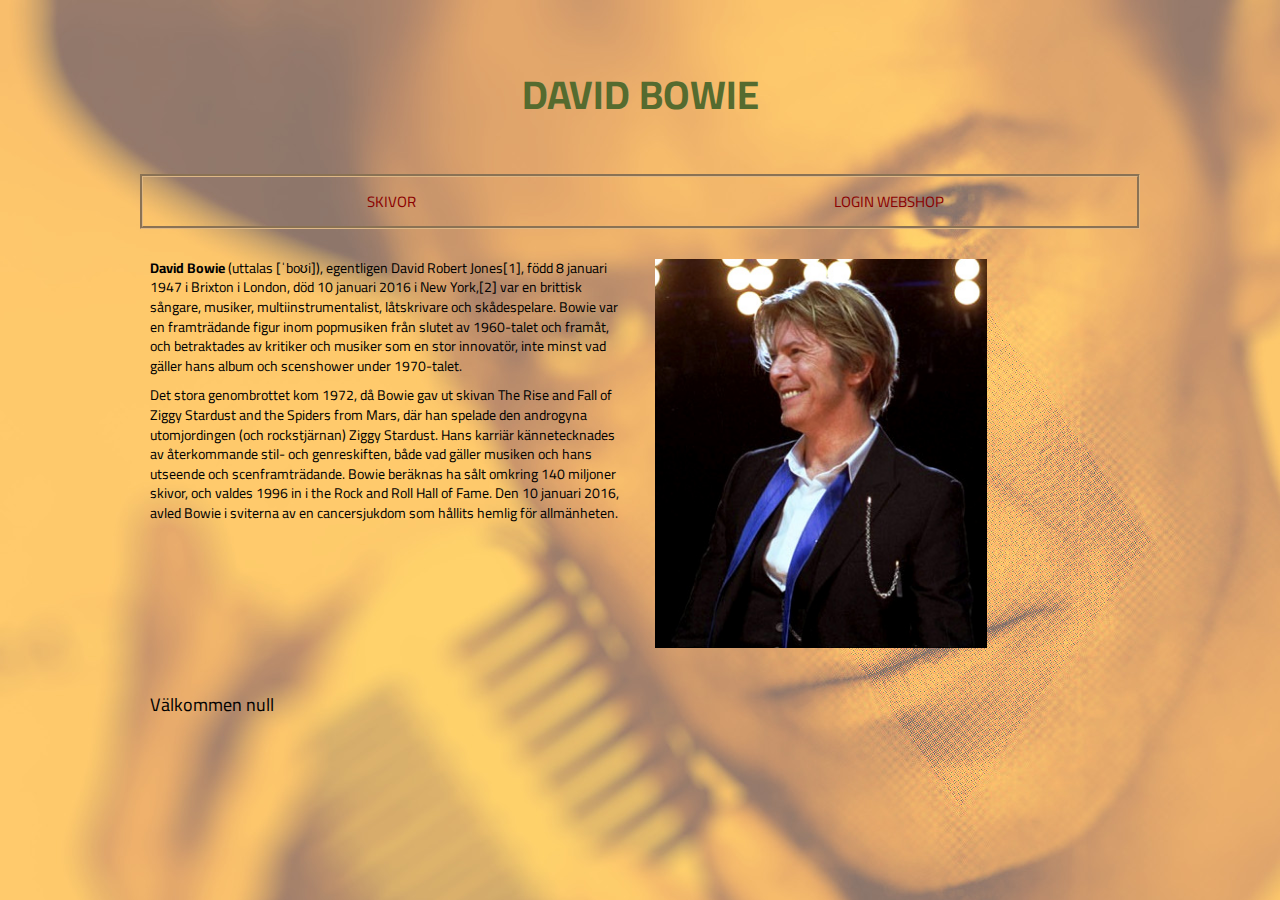
<file: index.html>
<!DOCTYPE html>
<html lang="en">
<head>
    <meta charset="UTF-8">
    <title>David Bowie</title>
    <meta name="viewport" content="width=device-width, initial-scale=1.0">
    <link rel="stylesheet" type="text/css" href="css/mystyle.css">
</head>
<body>

<section class="grid-container">
    <header>
        <h1>DAVID BOWIE</h1>
    </header>
    <nav>
        <a href="records.html">SKIVOR</a>
        <a href="login_members.html">LOGIN WEBSHOP</a>
    </nav>
    <main>
        <article>
            <p>
               <b> David Bowie </b>(uttalas [ˈboʊi]), egentligen David Robert Jones[1], född 8 januari 1947 i Brixton i London, död 10 januari 2016 i New York,[2] var en brittisk sångare, musiker, multiinstrumentalist, låtskrivare och skådespelare. Bowie var en framträdande figur inom popmusiken från slutet av 1960-talet och framåt, och betraktades av kritiker och musiker som en stor innovatör, inte minst vad gäller hans album och scenshower under 1970-talet.
            </p>
            <p>
                Det stora genombrottet kom 1972, då Bowie gav ut skivan The Rise and Fall of Ziggy Stardust and the Spiders from Mars, där han spelade den androgyna utomjordingen (och rockstjärnan) Ziggy Stardust. Hans karriär kännetecknades av återkommande stil- och genreskiften, både vad gäller musiken och hans utseende och scenframträdande. Bowie beräknas ha sålt omkring 140 miljoner skivor, och valdes 1996 in i the Rock and Roll Hall of Fame.
                Den 10 januari 2016, avled Bowie i sviterna av en cancersjukdom som hållits hemlig för allmänheten.
            </p>
        </article>
        <article>
            <img src="img/davidbowie.jpg" alt="" class="start_img">
        </article>
        <article id="stored_person"></article>

    </main>

</section>
<script src="js/main.js"></script>
</body>
</html>
</file>
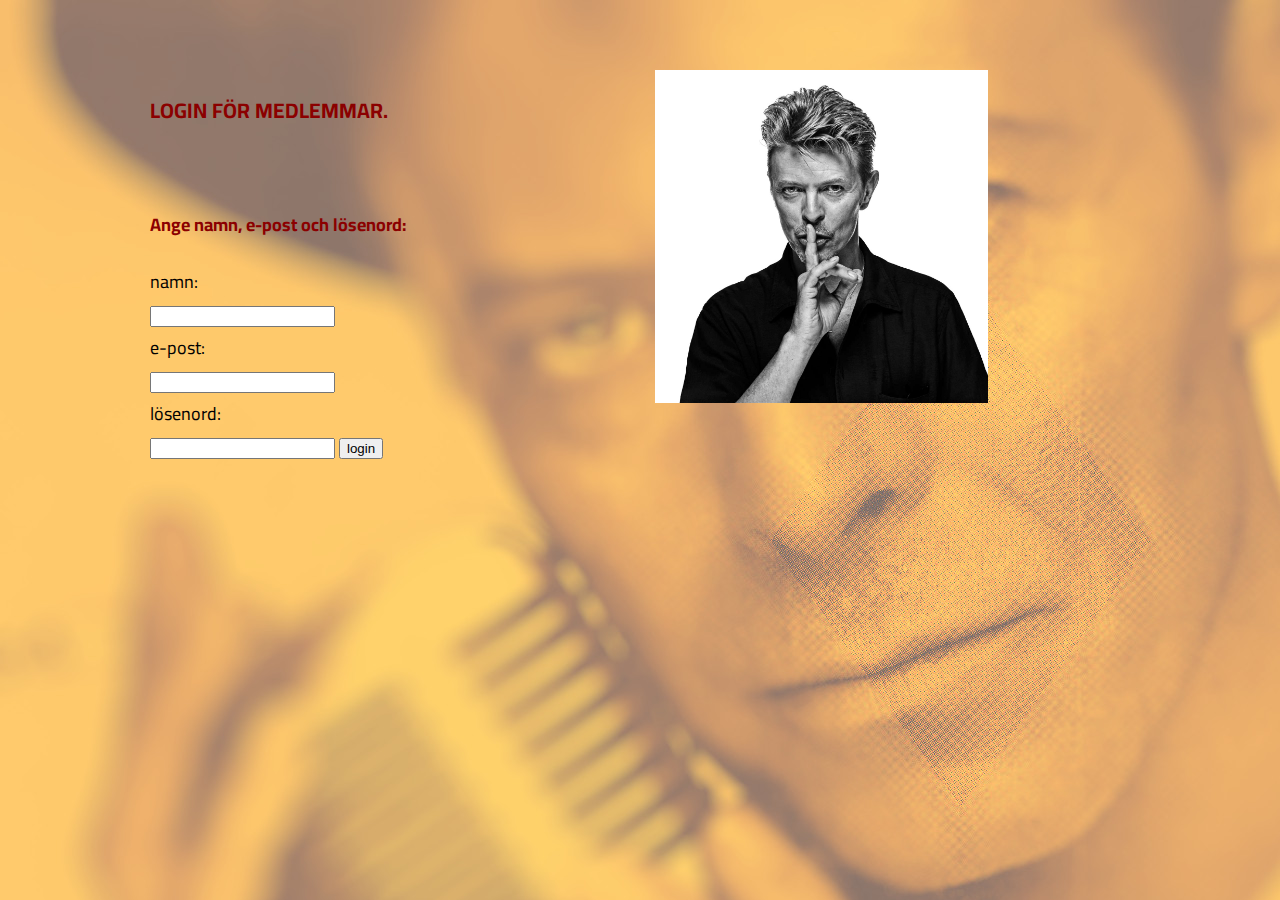
<file: login_members.html>
<!DOCTYPE html>
<html lang="en">
<head>
    <meta charset="UTF-8">
    <title>login members</title>
  <link rel="stylesheet" type="text/css" href="css/mystyle.css">
</head>
<body>

<section class="grid-container">

    <main>
        <article>
            <div class="login_page">
            <p><h3>LOGIN FÖR MEDLEMMAR.</h3><br></p>
            <p><h4>Ange namn, e-post och lösenord:</h4></p>

            <form name="olasForm" onsubmit="return validateForm()">
                <label for="name">namn:</label><br>
                <input type="text" id="name" required><br>
                <label for="email">e-post:</label><br>
                <input type="email" id="email" required><br>
                <label for="password">lösenord:</label><br>
                <input type="password" id="password" required>
                <input type="submit" value="login" id="login">
            </form>
    </div>
        </article>
        <article>
            <img src="img/db3.jpg" alt="" class="start_img">
        </article>
    </main>

    <script src="js/login.js"></script>

</section>
</body>
</html>
</file>
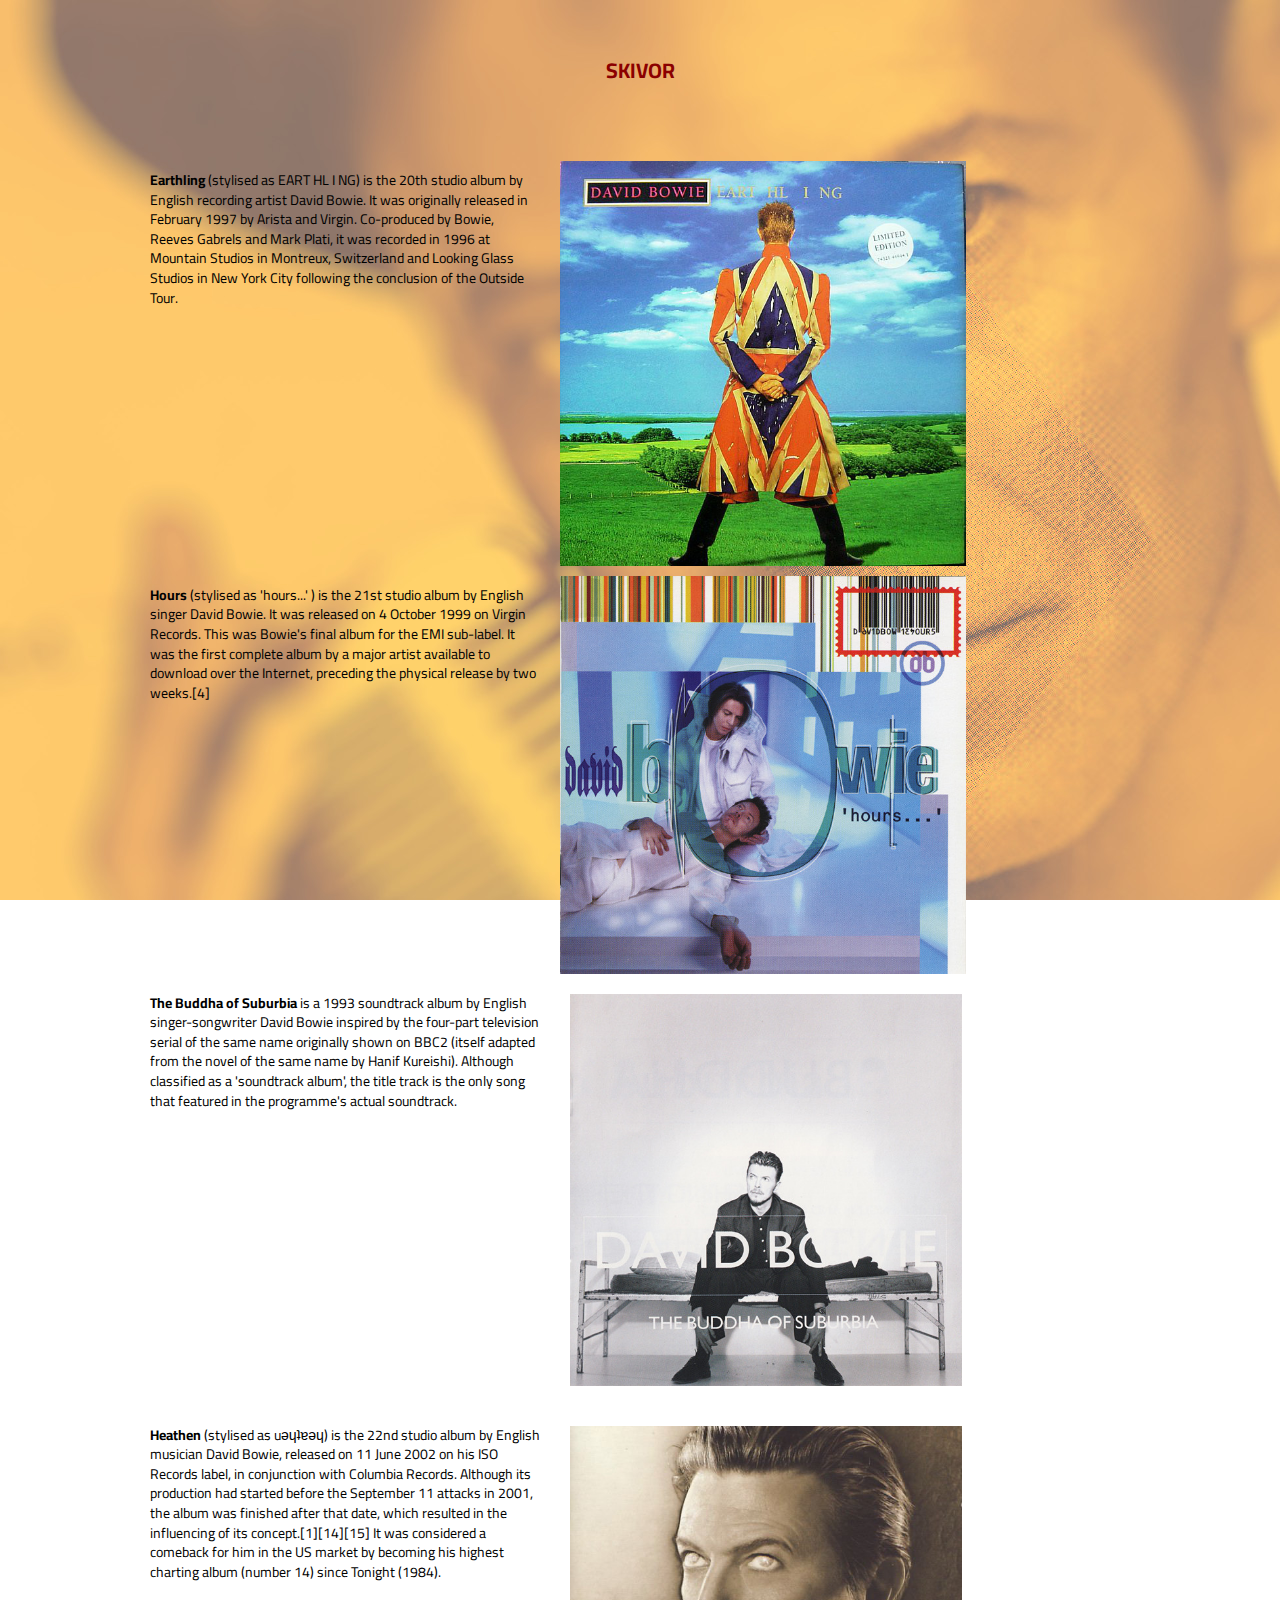
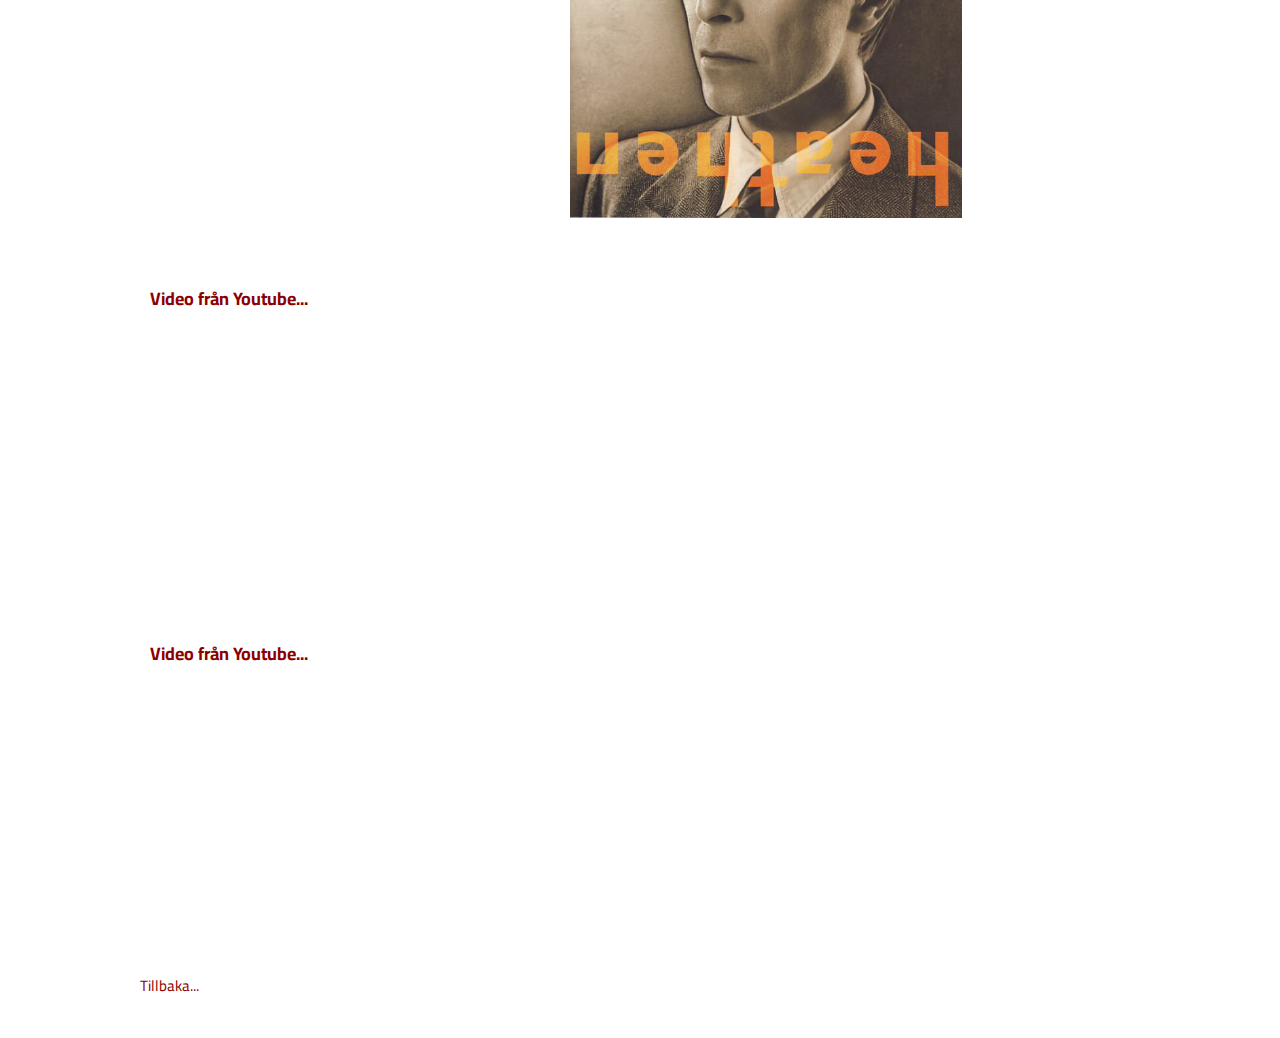
<file: records.html>
<!DOCTYPE html>
<html lang="en" xmlns="http://www.w3.org/1999/html">
<head>
    <meta charset="UTF-8">
    <title>Skivor</title>
    <meta name="viewport" content="width=device-width, initial-scale=1.0">
    <link rel="stylesheet" type="text/css" href="css/mystyle.css">
</head>
<body>

<section class="grid-container">
    <header>
        <h3>SKIVOR</h3>
    </header>

    <main>
        <article>
            <p>
                <b>Earthling</b> (stylised as EART HL I NG) is the 20th studio album by English recording artist David Bowie. It was originally released in February 1997 by Arista and Virgin. Co-produced by Bowie, Reeves Gabrels and Mark Plati, it was recorded in 1996 at Mountain Studios in Montreux, Switzerland and Looking Glass Studios in New York City following the conclusion of the Outside Tour.
            </p>
        </article>
            <img src="img/dbearthling.jpg" class="start_img" alt="Earthling">
        <article>
            <p>
                <b>Hours</b> (stylised as 'hours...' ) is the 21st studio album by English singer David Bowie. It was released on 4 October 1999 on Virgin Records. This was Bowie's final album for the EMI sub-label. It was the first complete album by a major artist available to download over the Internet, preceding the physical release by two weeks.[4]
            </p>
        </article>
            <img src="img/dbhours.jpg" class="start_img" alt="Hours">
        <article>
            <p>
                <b>The Buddha of Suburbia</b> is a 1993 soundtrack album by English singer-songwriter David Bowie inspired by the four-part television serial of the same name originally shown on BBC2 (itself adapted from the novel of the same name by Hanif Kureishi). Although classified as a 'soundtrack album', the title track is the only song that featured in the programme's actual soundtrack.
            </p>
        </article>
        <article>
            <img src="img/dbbuddhaofs.jpg" class="start_img" alt="The Buddha of Suburbia">
        </article>
        <article>
            <p>
                <b>Heathen</b> (stylised as uǝɥʇɐǝɥ) is the 22nd studio album by English musician David Bowie, released on 11 June 2002 on his ISO Records label, in conjunction with Columbia Records. Although its production had started before the September 11 attacks in 2001, the album was finished after that date, which resulted in the influencing of its concept.[1][14][15] It was considered a comeback for him in the US market by becoming his highest charting album (number 14) since Tonight (1984).
            </p>
        </article>
        <article>
            <img src="img/dbheathen.jpg" class="start_img" alt="Heathen">
        </article>
        <article>
            <h4>Video från Youtube...</h4>
        </article>
        <article>
            <iframe width="560" height="315" src="https://www.youtube.com/embed/3gk1DcFz-Uc" title="YouTube video player" frameborder="0" allow="accelerometer; autoplay; clipboard-write; encrypted-media; gyroscope; picture-in-picture" allowfullscreen></iframe>
        </article>
        <article>
            <h4>Video från Youtube...</h4>
        </article>
        <article>
            <iframe width="560" height="315" src="https://www.youtube.com/embed/bsYp9q3QNaQ" title="YouTube video player" frameborder="0" allow="accelerometer; autoplay; clipboard-write; encrypted-media; gyroscope; picture-in-picture" allowfullscreen></iframe>
        </article>
    </main>
    <footer>
        <a href="index.html">Tillbaka...</a>
    </footer>
</section>
</body>
</html>
</file>
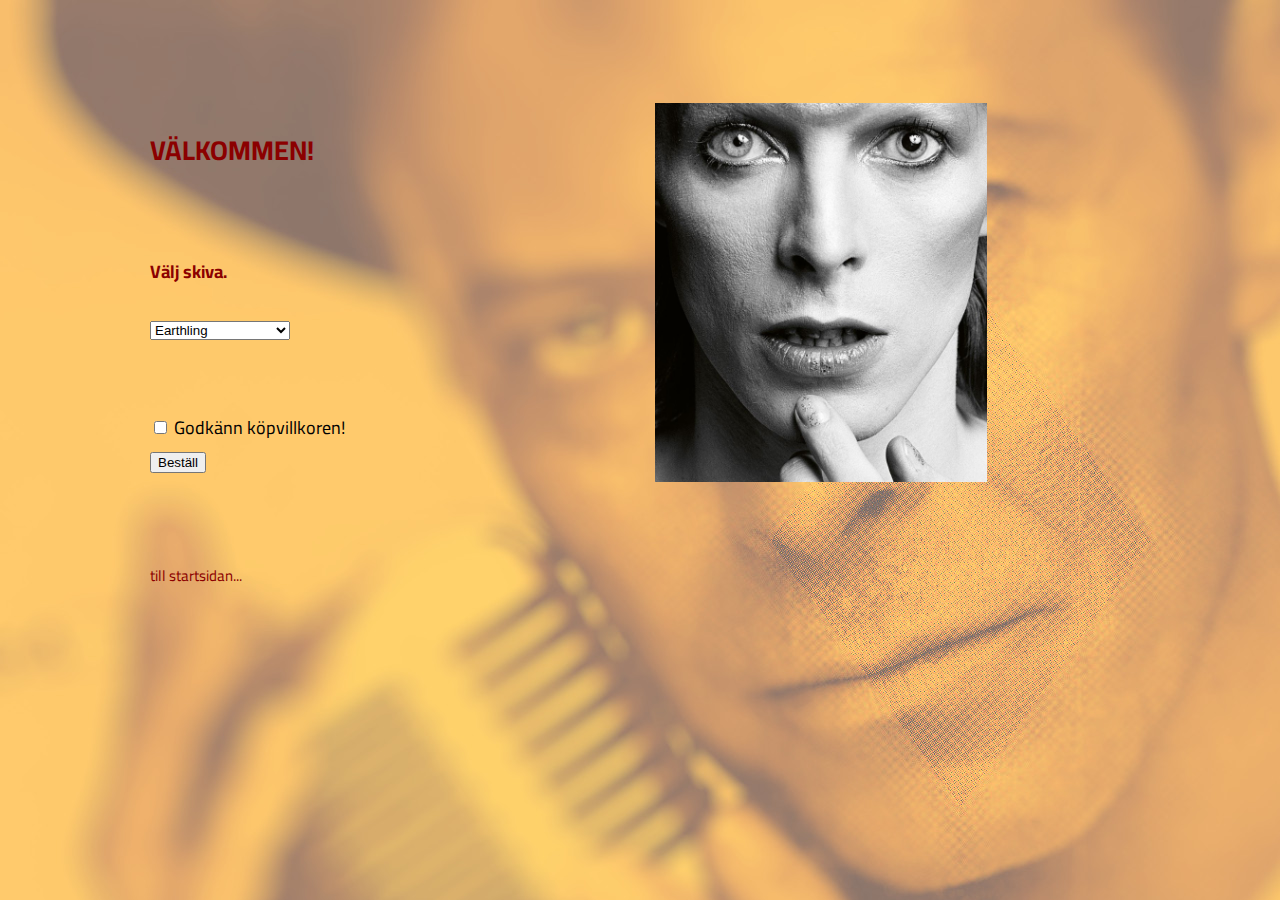
<file: welcome_member.html>
<!DOCTYPE html>
<html lang="en">
<head>
    <meta charset="UTF-8">
    <title>Welcome</title>
    <meta name="viewport" content="width=device-width, initial-scale=1.0">
    <link rel="stylesheet" type="text/css" href="css/mystyle.css">
</head>
<body>

<section class="grid-container">

    <main>
        <article>
            <form_container>
                <container_item id="welcome"><h2>VÄLKOMMEN!</h2></container_item>
                <br>
                <container_item><h4>Välj skiva.</h4></container_item>
                <container_item>
                    <form id="recordsForm">
                        <select id="records" onchange="changeImage()">
                            <option value="dbearthling">Earthling</option>
                            <option value="dbhours">Hours</option>
                            <option value="dbheathen">Heathen</option>
                            <option value="dbbuddhaofs">Buddha of Suburbia</option>
                        </select>

                        <br>
                        <br>
                    </form>

                </container_item>
                <br>
                <container_item><input type="checkbox" id="terms"><label> Godkänn köpvillkoren!</label></container_item>
                <br>
                <container_item><input type="button" id="order" value="Beställ"></container_item>
                <br>
                <br>
                <container_item><label id="presentation"></label></container_item>
                <ul id="recordlist"></ul>
                <container_item></container_item>

            </form_container>
        </article>
        <article>
            <img src="img/db2.jpg" alt="" class="start_img" id="record_images"/>
        </article>

        <article><a href="index.html">till startsidan...</a></article>

    </main>
<br>
<footer>

</footer>

<script src="js/webshop.js"></script>

</section>
</body>
</html>
</file>
<file: css/mystyle.css>
@import url('https://fonts.googleapis.com/css2?family=Cairo&family=Josefin+Sans:ital,wght@0,400;1,200&family=Mulish:wght@200&family=Open+Sans+Condensed:wght@700&display=swap');
body{
    background: url("/img/db_big_blur2.jpg");
    background-attachment: fixed;
    color: black;
    margin: 20px;
    font-family: 'Cairo', sans-serif;
    font-size: large;
    font-stretch: expanded;
}



h1{
    font-family: 'Cairo', sans-serif;
    font-size: 40px;
    font-weight: bold;
    color: darkolivegreen;
    margin-bottom: 12px;
}

h2, h3, h4 {

    color: darkred;
}

p{
    font-size: 16px;
    line-height:140%;
    padding: 0;
    margin: 0;
    margin-bottom: 10px;
}

section {
    display: grid;
    grid-template-columns: 1fr;
    grid-template-rows: auto auto auto 50px;
    grid-template-areas:
    "header"
    "navigation"
    "main-content"
    "footer";
    grid-gap: 20px;
}

header {
    grid-area: header;
    padding: 10px;
}

nav {
    grid-area: navigation;
    display: flex;
    flex-direction: column;
    border-style: groove;
    border-color: burlywood;
}

nav a {
    flex: 1;
    padding: 10px;
    text-align: center;
    text-decoration: none;
    text-transform: uppercase;
}

nav a:hover {
    text-decoration: underline;
}


a {
    font-size: 18px;
    color: darkred;
    text-decoration: none;

}

main {
    grid-area: main-content;
    display: grid;
    grid-template-columns: 2fr;   /* Testar om det blir någon förändring här nu.. */
    grid-gap: 10px;
}

main article {
    padding: 10px;
}

footer {
    grid-area: footer;
}

.start_img {
    max-width: 70%;
    height: auto;
}

ul.social_list {
    text-align: center;
    padding: 30px;
}
ul.social_list li {
    display: inline-block;
    text-align: center;
    padding: 8px;
}

.youtube_responsive {
    width: 50%;
    height: auto;
}



/* Pad */
@media screen and (min-width: 768px) and (max-width: 1024px) {

    h1 {
        font-size: 30px;
    }

    p {
        font-size: 14px;
    }

    a {
        font-size:  15px;
    }

    /* Centrerar grid-container och bestämmer 1000px bredd */
    section.grid-container {
        width: 1000px;
        margin: 20px auto;
    }

    header {
        text-align: center;
    }

    /* Ändrar grid columns till 1fr 1fr (2 enheter bredvid varandra) */
    main {
        grid-template-columns: 1fr 1fr;
    }

    ul.social_list { /* Döljer menyn med länkar till sociala medier */
        display: none;
    }
}

/* Dator */
@media screen and (min-width: 1025px) {

    h1 {
        font-size: 40px;
    }

    p {
        font-size: 14px;
    }

    a {
        font-size: 15px;
    }


    section.grid-container {
        width: 1000px;
        margin: 20px auto;
    }

    header {
        text-align: center;
    }


    main {
        grid-template-columns: 1fr 1fr;
    }

    nav {
        flex-direction: row;
    }

    ul.social_list {
        display: none;
    }
}
</file>
